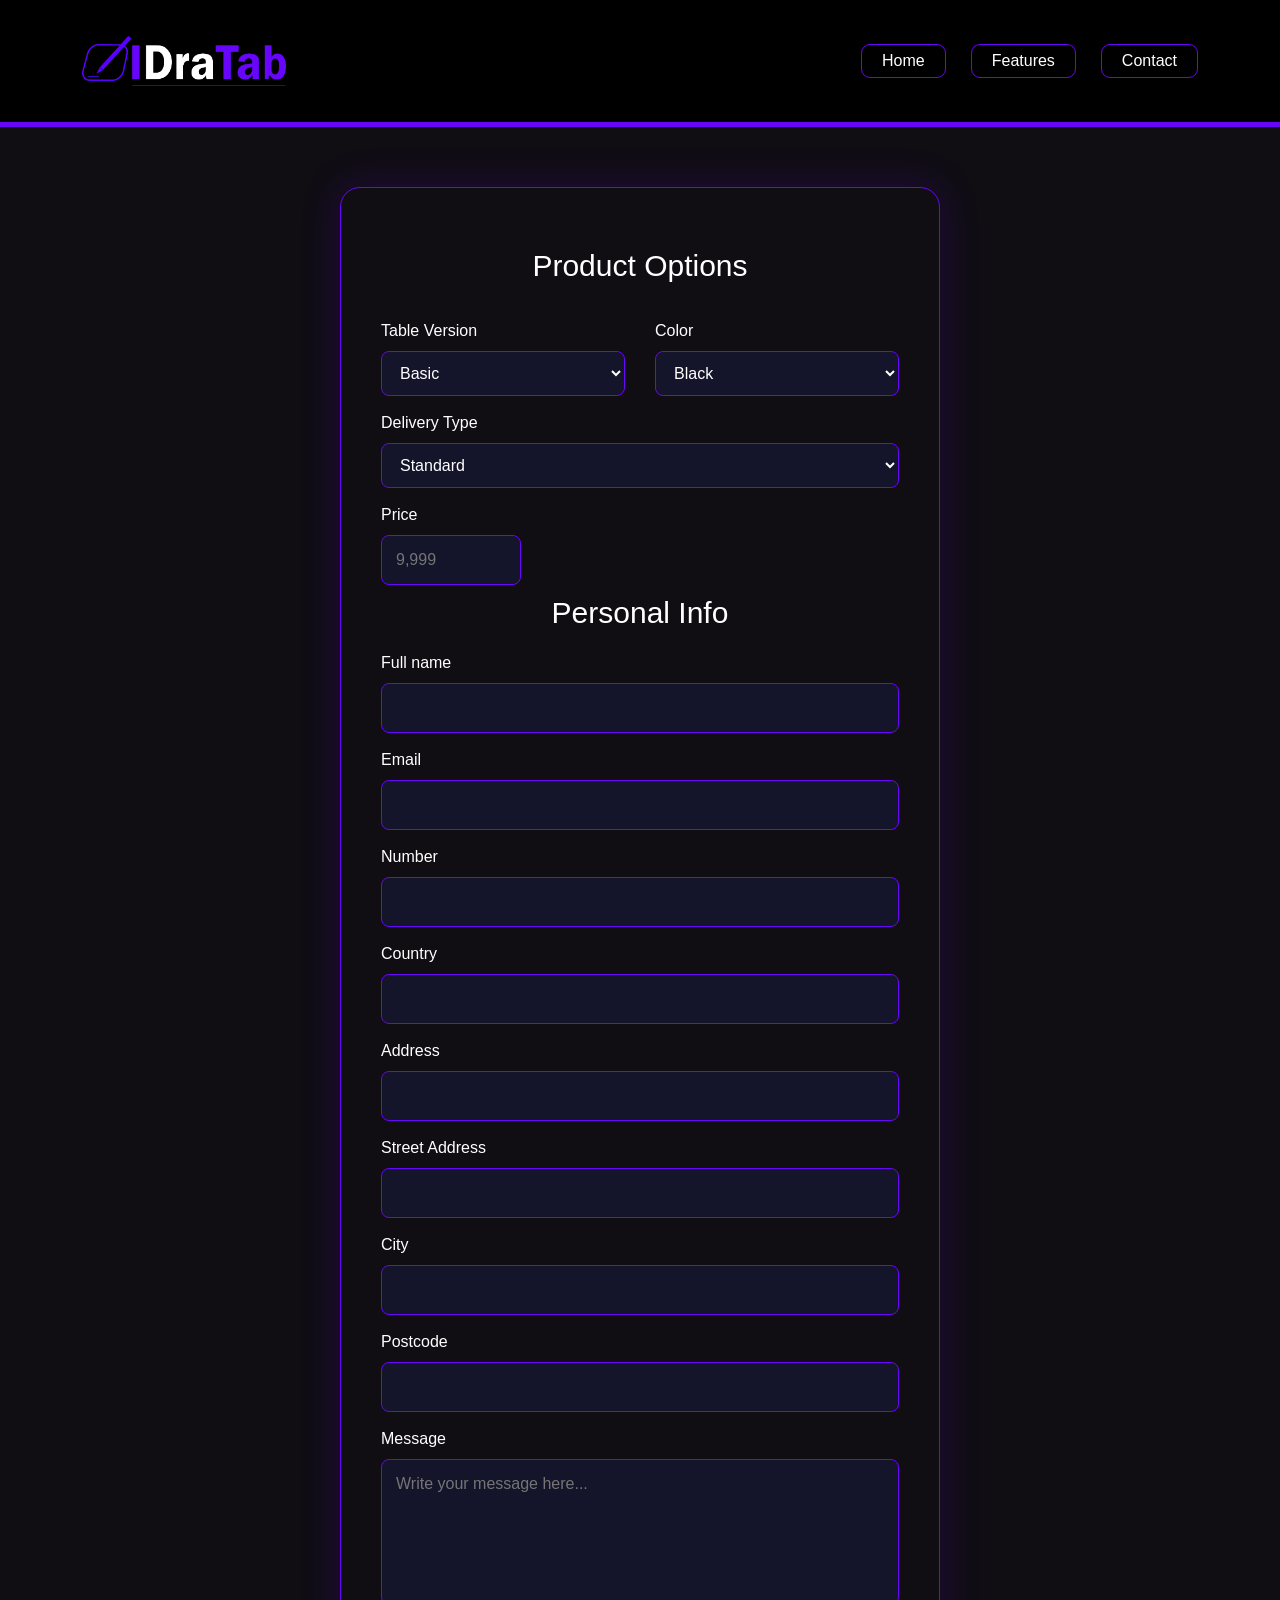
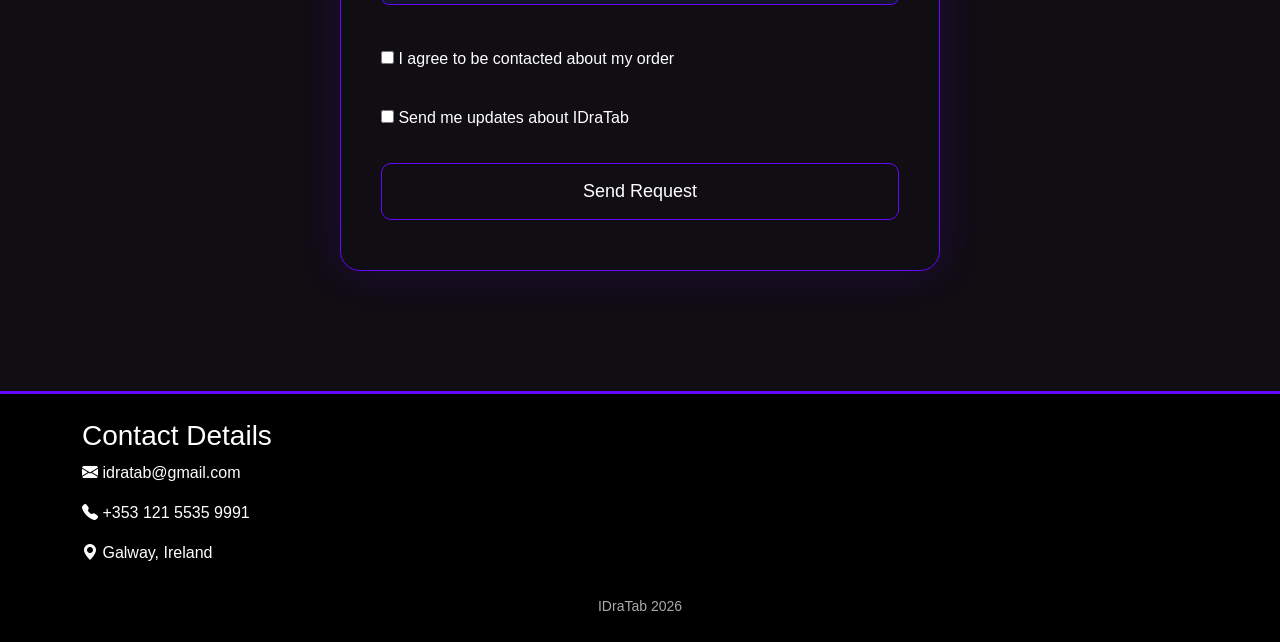
<file: contact.html>
<!DOCTYPE html>
<html lang="en">
    <head>

        <meta charset="UTF-8">
        <meta name="viewport" content="width=device-width, initial-scale=1">
        <title>Contact</title>

        <link href="https://cdn.jsdelivr.net/npm/bootstrap@5.3.2/dist/css/bootstrap.min.css" rel="stylesheet">

        <link rel="stylesheet" href="css/style.css">

        <link rel="stylesheet" href="css/contact.css">

        <link href="https://cdn.jsdelivr.net/npm/bootstrap-icons@1.11.3/font/bootstrap-icons.css" rel="stylesheet">
        
    </head>

    <body>
  <header class="topbar">
        <div class="container d-flex align-items-center justify-content-between py-3">
      <div class="brand">
      <div class="hero-left">
                <img src="images/Logo.png" alt="IDraTab logo" class="logo-img">
                </div>
      </div>
         <nav class="menu">
            <a href="index.html" class="nav-btn">Home</a>
            <a href="features.html" class="nav-btn">Features</a>
            <a href="contact.html" class="nav-btn">Contact</a>
        </nav>
    </div>
  </header>

<main class="contact-page">
    <div class="contact-box">
        <form class="contact-form">
            
 <h2>Product Options</h2>

            <div class="form-row">
                <div class="form-group">
                    <label for="version">Table Version</label>
                    <select id="version" name="version">
                        <option>Basic</option>
                        <option>Pro</option>
                        <option>Premium</option>
                    </select>
                </div>

                <div class="form-group">
                    <label for="usecase">Color</label>
                    <select id="usecase" name="usecase">
                        <option>Black</option>
                        <option>White</option>
                    </select>
                </div>
            </div>

            <label>Delivery Type</label>
<select>
    <option>Standard</option>
    <option>Express</option>
</select>

            <div class="form-row">
                <div class="form-group small-box">
                    <label for="price">Price</label>
                    <input type="text" id="price" name="price" placeholder="9,999">
                </div>

                <div class="form-group">
                    
                </div>
            </div>
            <h2>Personal Info</h2>

            <label for="fullname">Full name</label>
            <input type="text" id="fullname" name="fullname">

            <label for="email">Email</label>
            <input type="email" id="email" name="email">

            <label for="number">Number</label>
            <input type="text" id="number" name="number">

            <label for="country">Country</label>
            <input type="text" id="country" name="country">

            <label for="address">Address</label>
            <input type="text" id="address" name="address">

            <label>Street Address</label>
            <input type="text">

            <label>City</label>
            <input type="text">

            <label>Postcode</label>
            <input type="text" id="postcode" name="postcode">
            
            <label for="message">Message</label>
            <textarea id="message" name="message" rows="5" placeholder="Write your message here..."></textarea>


        <div class="checks">
            <label class="check">
                <input type="checkbox" name="agree" required>
                I agree to be contacted about my order
            </label>
            <label class="check">
                <input type="checkbox" name="newsletter">
                Send me updates about IDraTab
            </label>
        </div>
 
        <button type="submit" class="submit-btn">Send Request</button>
 
                </form>
            </div>
        </main>
 
        
        <footer class="site-footer">
             <div class="container footer-inner">
        <div class="footer-contact">
            <h3>Contact Details</h3>
            <p><i class="bi bi-envelope-fill"></i> idratab@gmail.com</p>
            <p><i class="bi bi-telephone-fill"></i> +353 121 5535 9991</p>
            <p><i class="bi bi-geo-alt-fill"></i> Galway, Ireland</p>
        </div>

        <p class="footer-copy">IDraTab 2026</p>
    </div>
        </footer>
  </body>
</html>
</file>
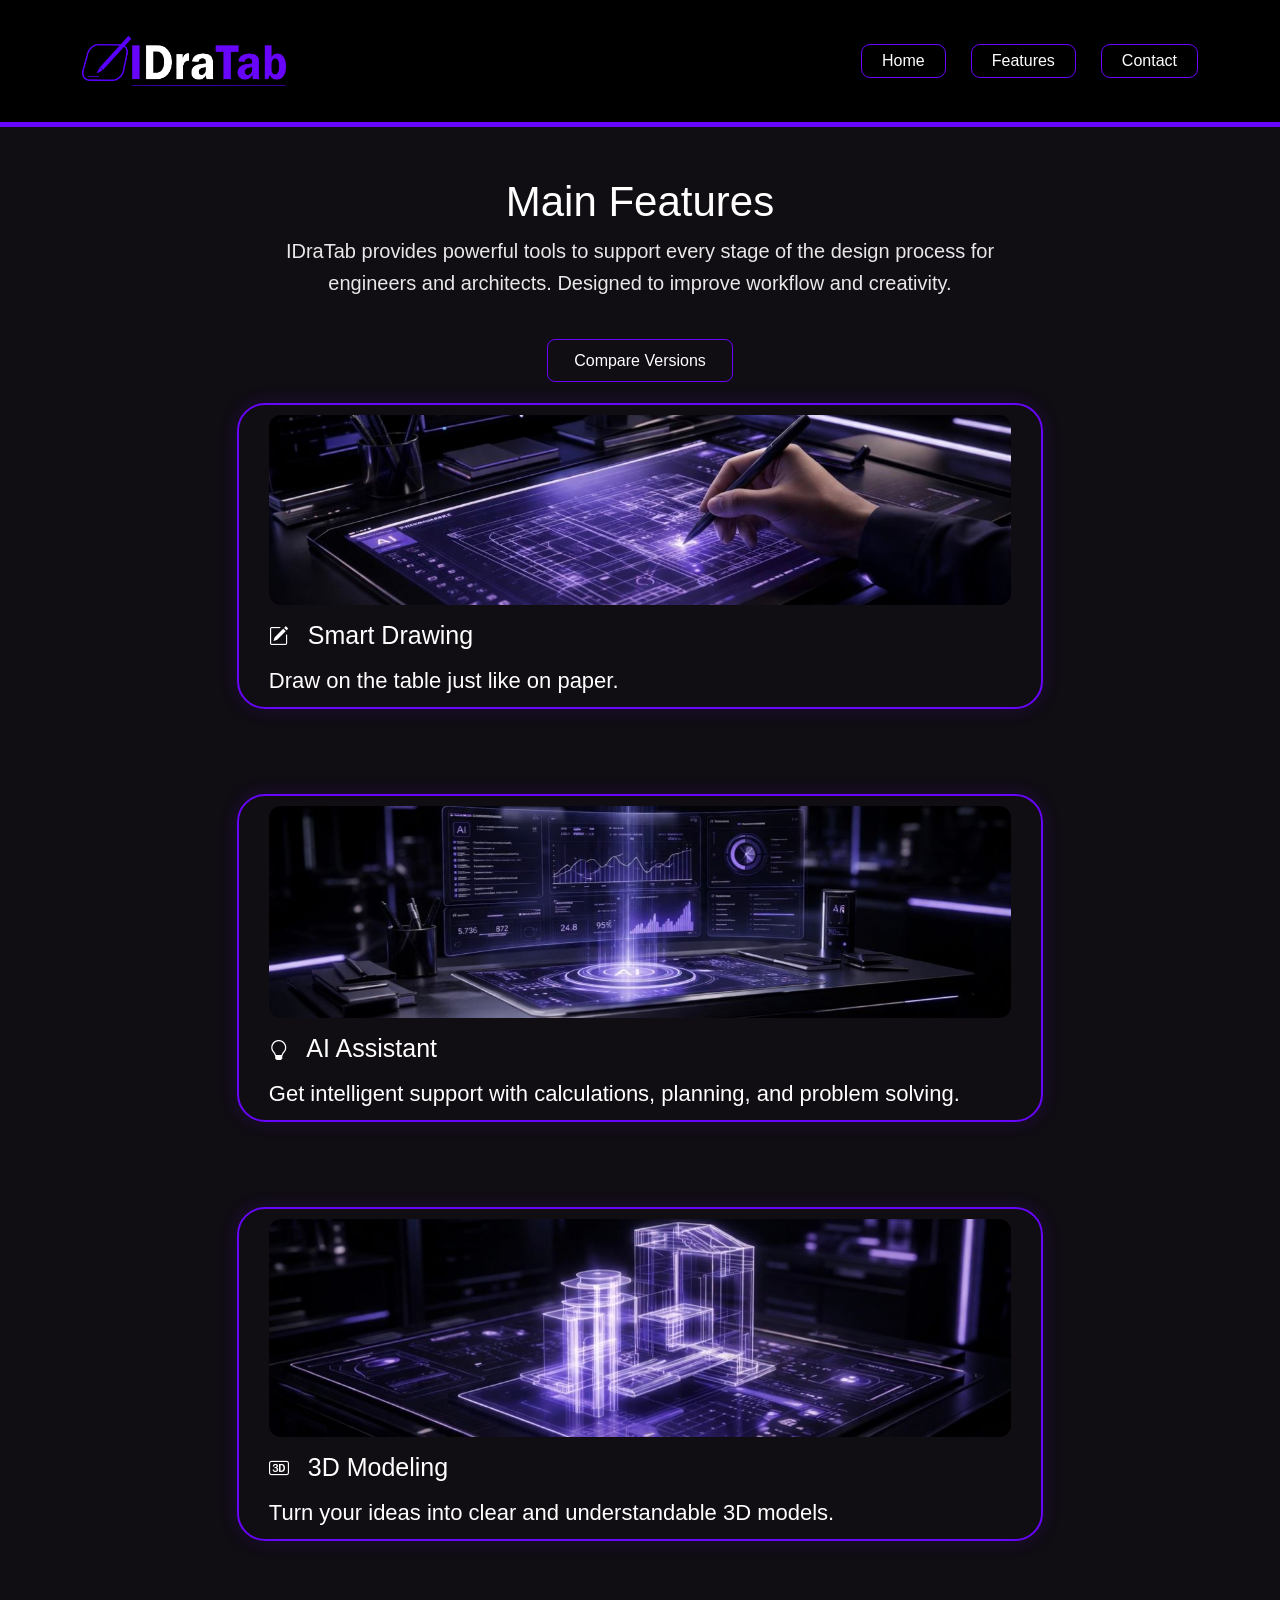
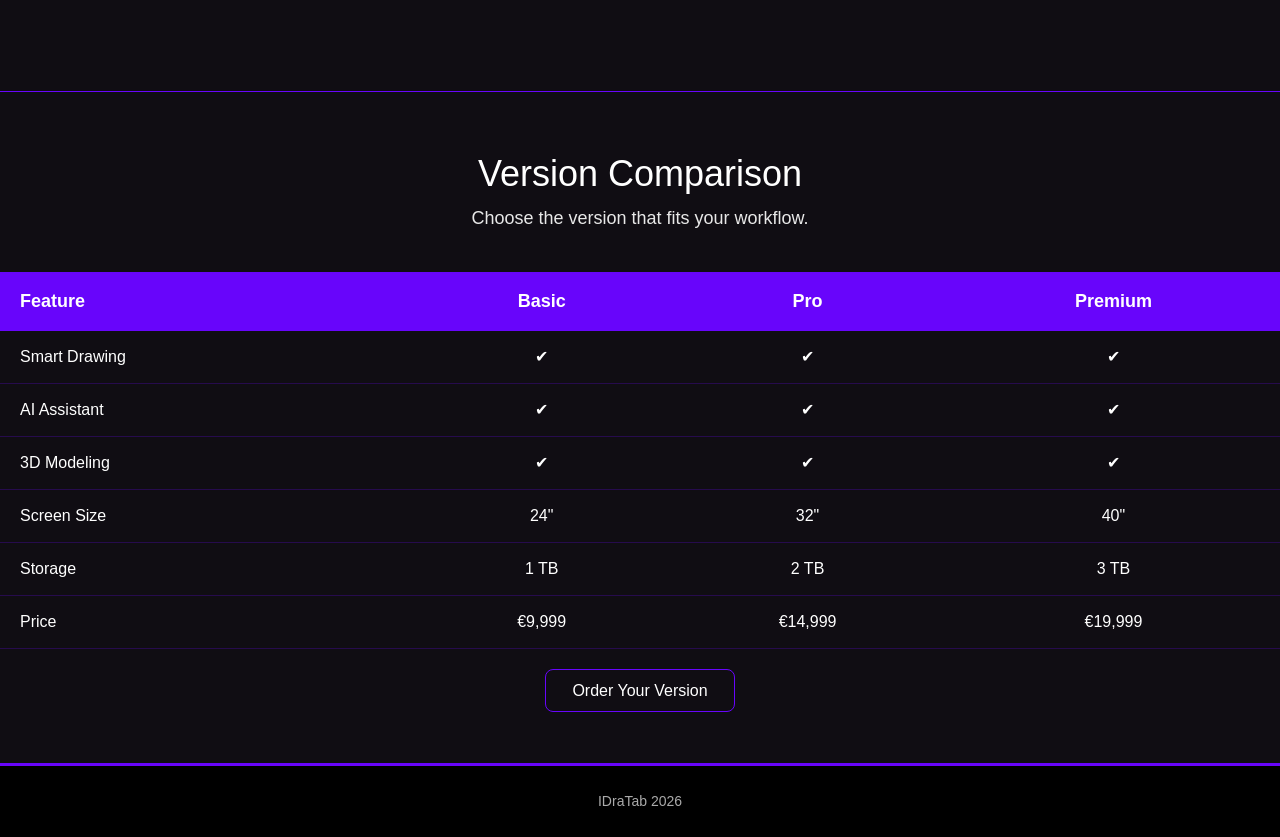
<file: features.html>
<!DOCTYPE html>
<html lang="en">
    <head>

         <meta charset="UTF-8">
        <meta name="viewport" content="width=device-width, initial-scale=1">
        <title>Features</title>

        <link href="https://cdn.jsdelivr.net/npm/bootstrap@5.3.2/dist/css/bootstrap.min.css" rel="stylesheet">

        <link rel="stylesheet" href="css/style.css">

        <link rel="stylesheet" href="css/features.css">

        <link href="https://cdn.jsdelivr.net/npm/bootstrap-icons@1.11.3/font/bootstrap-icons.css" rel="stylesheet">

    </head>

    <body>
       <header class="topbar">
         <div class="container d-flex align-items-center justify-content-between py-3">
         <div class="brand">
   <div class="hero-left">
            <img src="images/Logo.png" alt="IDraTab logo" class="logo-img">
            </div>
  </div>
         <nav class="menu">
            <a href="index.html" class="nav-btn">Home</a>
            <a href="features.html" class="nav-btn">Features</a>
            <a href="contact.html" class="nav-btn">Contact</a>
        </nav>
      </div>
      
</header>

 <main class="features-page">
      <section class="features">
 
          <div class="features-container">

            <div class="features-header">
                <h1>Main Features</h1>

                <p>
                IDraTab provides powerful tools to support every stage of the design process
                for engineers and architects. Designed to improve workflow and creativity.
                </p>
            </div>

            <div style="text-align: center; margin-top: 30px; margin-bottom: 30px;">
                <a href="#compare" class="btn-order">Compare Versions</a>
            </div>
        
            <div class="features-cards">
            <div class="feature-card">
                <img src="images/Smart_Drawing.jpg" alt="Smart_Drawing" class="feature-img">
                <h2><i class="bi bi-pencil-square"></i> Smart Drawing</h2>
                <p>Draw on the table just like on paper.</p>
            </div>

            <div class="feature-card">
                <img src="images/AI_Assistant.jpg" alt="AI_Assistant" class="feature-img">
                <h2><i class="bi bi-lightbulb"></i> AI Assistant</h2>
                <p>Get intelligent support with calculations, planning, and problem solving.</p>
            </div>

            <div class="feature-card">
                <img src="images/3D_Modeling.jpg" alt="3D_Modeling" class="feature-img">
                <h2><i class="bi bi-badge-3d"></i> 3D Modeling</h2>
                <p>Turn your ideas into clear and understandable 3D models.</p>
            </div>
        </div>
            </div>
   </section>
</main>

 <div class="compare-section" id="compare">
                        <h2 class="compare-title">Version Comparison</h2>
                        <p class="compare-subtitle">Choose the version that fits your workflow.</p>
 
                        <div class="table-responsive">
                            <table class="compare-table">
                                <thead>
                                    <tr>
                                        <th>Feature</th>
                                        <th>Basic</th>
                                        <th>Pro</th>
                                        <th>Premium</th>
                                    </tr>
                                </thead>
                                <tbody>
                                    <tr>
                                        <td>Smart Drawing</td>
                                        <td>✔</td>
                                        <td>✔</td>
                                        <td>✔</td>
                                    </tr>
                                    <tr>
                                        <td>AI Assistant</td>
                                        <td>✔</td>
                                        <td>✔</td>
                                        <td>✔</td>
                                    </tr>
                                    <tr>
                                        <td>3D Modeling</td>
                                        <td>✔</td>
                                        <td>✔</td>
                                        <td>✔</td>
                                    </tr>
                                    <tr>
                                        <td>Screen Size</td>
                                        <td>24"</td>
                                        <td>32"</td>
                                        <td>40"</td>
                                    </tr>
                                    <tr>
                                        <td>Storage</td>
                                        <td>1 TB</td>
                                        <td>2 TB</td>
                                        <td>3 TB</td>
                                    </tr>
                                    
                                    <tr>
                                        <td>Price</td>
                                        <td>€9,999</td>
                                        <td>€14,999</td>
                                        <td>€19,999</td>
                                    </tr>
                                </tbody>
                            </table>
                        </div>
 
                        <div style="text-align: center; margin-top: 30px;">
                            <a href="contact.html" class="btn-order">Order Your Version</a>
                        </div>
                    </div>
 

        <footer class="site-footer">
            <div class="container footer-inner">
                <p class="footer-copy">IDraTab 2026</p>
            </div>
        </footer>


    </body>

</html>
</file>
<file: css/style.css>
body {
  margin: 0;
  font-family: Arial, Verdana, sans-serif;
  background-color: #100d13;
  color: #ffffff;
}
 
.logo-img {
  height: 50px;
  width: auto;
  display: block;
}
 
.highlight {
  color: #6805fb;
}
 

.menu {
  display: flex;
  gap: 25px;
}
 
.nav-btn {
  padding: 4px 20px;
  border: 0.5px solid #6805fb;
  border-radius: 9px;
  color: white;
  text-decoration: none;
  transition: 0.3s;
}
 
.nav-btn:hover {
  box-shadow: 0 0 10px #6805fb, 0 0 25px rgba(104, 5, 251, 0.8);
}
 
.nav-btn:active {
  box-shadow: 0 0 10px rgba(104, 5, 251, 0.95);
  transform: scale(0.98);
}
 



.topbar {
  background-color: #000000;
  border-bottom: 5px solid #6805fb;
  position: static;
  top: 0;
  z-index: 1000;
  padding: 20px 0;
}
 


.btn-order {
  background: transparent;
  color: #ffffff;
  border: 1px solid #6805fb;
  border-radius: 8px;
  padding: 12px 26px;
  text-decoration: none;
  transition: 0.3s;
}
 
.btn-order:hover {
  color: #fff;
  box-shadow: 0 0 15px #6805fb;
}
 
 



@media (max-width: 576px) {
  .topbar .container {
    flex-direction: column;
    gap: 15px;
    text-align: center;
  }
 
  .menu {
    flex-wrap: wrap;
    justify-content: center;
    gap: 10px;
  }
 
  .nav-btn {
    padding: 6px 14px;
    font-size: 14px;
  }
}
 



.site-footer {
    background-color: #000000;
    border-top: 3px solid #6805fb;
    padding: 25px 0;
    margin-top: 60px;
}
 
.footer-inner {
    display: flex;
    align-items: center;
    justify-content: space-between;
    flex-wrap: wrap;
    gap: 15px;
}
 
.footer-copy {
    margin: 0;
    font-size: 14px;
    color: #aaaaaa;
    text-align: center;
    width: 100%;
}
</file>
<file: css/contact.css>
.contact-page {
  padding: 60px 0;
}
 
.contact-box {
    width: 90%;
    max-width: 600px;
    margin: 0 auto;
    border: 1px solid #6805fb;
    border-radius: 20px;
    padding: 50px 40px;
    background-color: #100d13;
    box-shadow: 0 0 40px rgba(104, 5, 251, 0.2);
}

.contact-form h2 {
    font-size: 30px;
    margin-bottom: 20px;
    margin-top: 10px;
    text-align: center;
}
 
.contact-form h2 {
  font-size: 30px;
  margin-bottom: 20px;
  margin-top: 10px;
}
 
.contact-form label {
  display: block;
  margin-bottom: 8px;
  margin-top: 15px;
  font-size: 16px;
  color: #ffffff;
}
 
.contact-form input,
.contact-form select,
.contact-form textarea {
  width: 100%;
  padding: 12px 14px;
  border: 0.5px solid #6805fb;
  border-radius: 8px;
  background-color: #14142a;
  color: #ffffff;
  outline: none;
}
 
.contact-form textarea {
  resize: none;
}
 

.form-row {
  display: flex;
  gap: 30px;
}
 
.form-group {
  flex: 1;
}
 
.small-box {
  max-width: 140px;
}
 

.submit-btn {
  display: block;
  width: 100%;
  margin-top: 25px;
  padding: 14px;
  border: 1px solid #6805fb;
  border-radius: 10px;
  background: transparent;
  color: #ffffff;
  font-size: 18px;
  transition: 0.3s;
}
 
.submit-btn:hover {
  box-shadow: 0 0 15px #6805fb;
}
 
 

 

@media (max-width: 992px) {
  .contact-box {
    padding: 30px 20px;
  }
}
 


@media (max-width: 576px) {
  .contact-box {
    width: 95%;
    padding: 20px 15px;
  }
 
  .contact-form {
    max-width: 100%;
  }
 
  .form-row {
    flex-direction: column;
    gap: 0;
  }
 
  .small-box {
    max-width: 100%;
  }
 
  .contact-form h2 {
    font-size: 22px;
  }
 
  .submit-btn {
    font-size: 16px;
    padding: 12px;
  }
}
 


.radio-group {
    display: flex;
    gap: 20px;
    margin-top: 8px;
    margin-bottom: 10px;
    flex-wrap: wrap;
}
 
.radio-label {
    display: flex;
    align-items: center;
    gap: 8px;
    cursor: pointer;
    font-size: 15px;
    color: #ffffff;
}
 
.radio-label input[type="radio"] {
    width: auto;
    accent-color: #6805fb;
    cursor: pointer;
}
 



.checks {
    margin-top: 20px;
    display: flex;
    flex-direction: column;
    gap: 12px;
}

.check {
    display: flex;
    flex-direction: row;
    align-items: center;
    gap: 10px;
    cursor: pointer;
    font-size: 15px;
    color: #ffffff;
    line-height: 1.5;
}

.check input[type="checkbox"] {
    width: auto;
    margin: 0;
    accent-color: #6805fb;
    cursor: pointer;
    flex-shrink: 0;
    order: -1;
}
 



.required-star {
    color: #6805fb;
    font-weight: bold;
}
</file>
<file: css/features.css>
.features-page {
  padding: 50px 0 70px 0;
}
 
.features-container {
  width: 90%;
  margin: 0 auto;
}
 

.features-header  {
  text-align: center;
  max-width: 800px;
  margin: 0 auto 50px auto;
  
}
 
.features-header h1 {
  font-size: 42px;
  margin-bottom: 8px;
  color: #ffffff;
}

 
.features-header p {
  font-size: 20px;
  line-height: 1.6;
  color: #e8e8e8;
  margin: 0;
}
 
.features-cards {
    width: 70%;
    display: flex;
    flex-direction: column;
    gap: 85px;
    align-items: center;
    margin: 0 auto;
}
 
.feature-card {
  border: 2px solid #6805fb;
  border-radius: 28px;
  padding: 10px 30px;
  background-color: transparent;
  box-shadow: 0 0 18px rgba(104, 5, 251, 0.18);
  max-width: 900px;
}
 
.feature-img {
  width: 100%;
  border-radius: 12px;
  margin-bottom: 15px;
}
 
.feature-card h2 {
  font-size: 25px;
  margin: 0 0 14px 0;
  color: #ffffff;
}
 
.feature-card p {
  font-size: 22px;
  line-height: 1.5;
  margin: 0;
  color: #ffffff;
}
 
.feature-card i {
  color: #ffffff;
  margin-right: 12px;
  font-size: 20px;
}
 
 


 

@media (max-width: 992px) {
  .features-cards {
    width: 90%;
  }
}
 


@media (max-width: 576px) {
  .features-header h1 {
    font-size: 28px;
  }
 
  .features-header p {
    font-size: 16px;
  }
 
  .features-cards {
    width: 100%;
    gap: 40px;
  }
 
  .feature-card {
    padding: 20px;
    border-radius: 16px;
  }
 
  .feature-card h3 {
    font-size: 20px;
  }
 
  .feature-card p {
    font-size: 16px;
  }
}
 


.compare-section {
    margin-top: 80px;
    padding-top: 60px;
    border-top: 1px solid #6805fb;
}
 
.compare-title {
    text-align: center;
    font-size: 36px;
    margin-bottom: 10px;
}
 
.compare-subtitle {
    text-align: center;
    color: #e8e8e8;
    font-size: 18px;
    margin-bottom: 40px;
}
 
.compare-table {
    width: 100%;
    border-collapse: collapse;
    font-size: 16px;
}
 
.compare-table thead tr {
    background-color: #6805fb;
}
 
.compare-table thead th {
    padding: 16px 20px;
    text-align: center;
    color: #ffffff;
    font-size: 18px;
    font-weight: bold;
}
 
.compare-table thead th:first-child {
    text-align: left;
}
 
.compare-table tbody tr {
    border-bottom: 1px solid rgba(104, 5, 251, 0.25);
    transition: background-color 0.2s;
}
 
.compare-table tbody tr:hover {
    background-color: rgba(104, 5, 251, 0.08);
}
 
.compare-table tbody td {
    padding: 14px 20px;
    text-align: center;
    color: #ffffff;
}
 
.compare-table tbody td:first-child {
    text-align: left;
    font-weight: 500;
}
 



 

@media (max-width: 576px) {
    .compare-title {
        font-size: 24px;
    }
 
    
   .compare-table thead th {
    padding: 10px;
    font-size: 13px;
}

.compare-table tbody td {
    padding: 10px;
    font-size: 13px;
}
}
</file>
